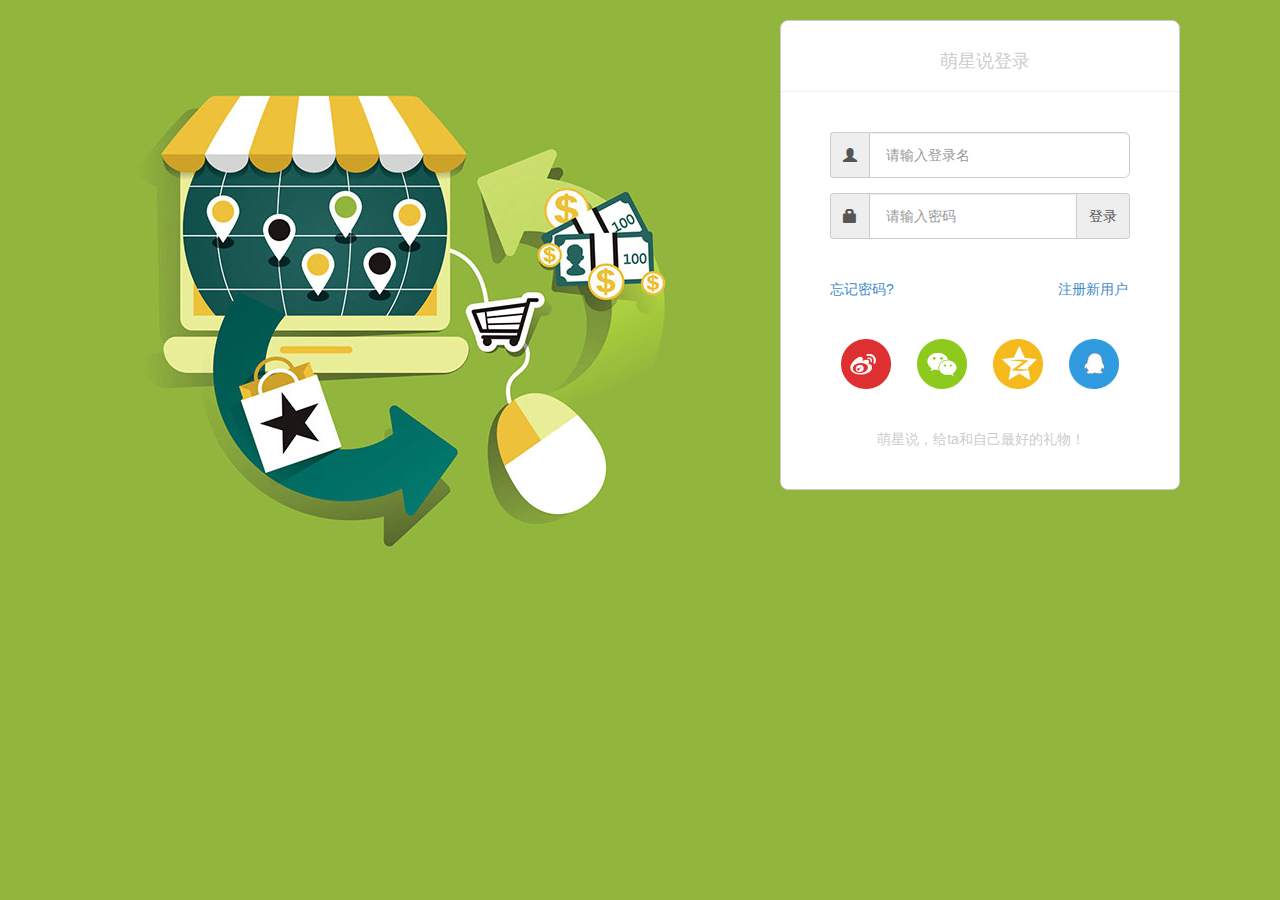
<file: login.html>
<!DOCTYPE html>
<html lang="en">
<head>
	<meta charset="UTF-8">
	<title>萌星说-登陆</title>
	<link rel="stylesheet" href="static/css/bootstrap.min.css"/>
	<link rel="stylesheet" href="static/css/login.css"/>
</head>
<body>
	<div id="login">
		<p class="login_header">萌星说登录</p  >
		<hr/>
		<form>
			<div class="form-group">
				<div class="input-group">
					<div class="input-group-addon"><span class="glyphicon glyphicon-user"></span></div>
					<input type="text" class="form-control input-lg" placeholder="请输入登录名"/>
				</div>
			</div>
		
			<div class="form-group">
				<div class="input-group">
					<div class="input-group-addon"><span class="glyphicon glyphicon-lock"></span></div>
					<input type="password" class="form-control input-lg" placeholder="请输入密码"/>
					<div class="btn btn-success btn-lg input-group-addon js-longinbtn">登录</div>
				</div>
			</div>
			<div class="alert alert-danger login_danger">
				登录名或密码错误，请重新输入！
			</div>
		</form>
		<div class="login_link">
			<a href="#" style="margin:0">忘记密码?</a>
			<a href="register.html" style="margin:0 0 0 160px">注册新用户</a>
		</div>
		<div class="login_other">
			<a href="#"><img src="static/img/index/weibo.jpg"/></a>
			<a href="#"><img src="static/img/index/weixin.jpg"/></a>
			<a href="#"><img src="static/img/index/kongjian.jpg"/></a>
			<a href="#"><img src="static/img/index/qq.jpg"/></a>
		</div>
	     <p class="login_footer">
	     	萌星说，给ta和自己最好的礼物！
	     </p>
	    <script src="static/js/iframe/jquery.js"></script>
		<script src="static/js/iframe/bootstrap.min.js"></script>
		<script src="static/js/ip.js"></script>
	     <script>
	     	$(function(){
	     		$(".js-longinbtn").on("click",function(){
	     			$.ajax({
		     			url:_ip+"/api/LoginMe",
		     			dataType :"json",
		     			type:'get',
		     			data:{"userName":'gaorui',"userPwd":'123456'},
		     			success:function(data){
		     				if(data.code==1){
		     					location.href = './index.html';
		     				}
		     			},
		     			error:function(data){
		     			}
		     		})
	     		})
	     	})
	     </script>
</body>
</html>
</file>
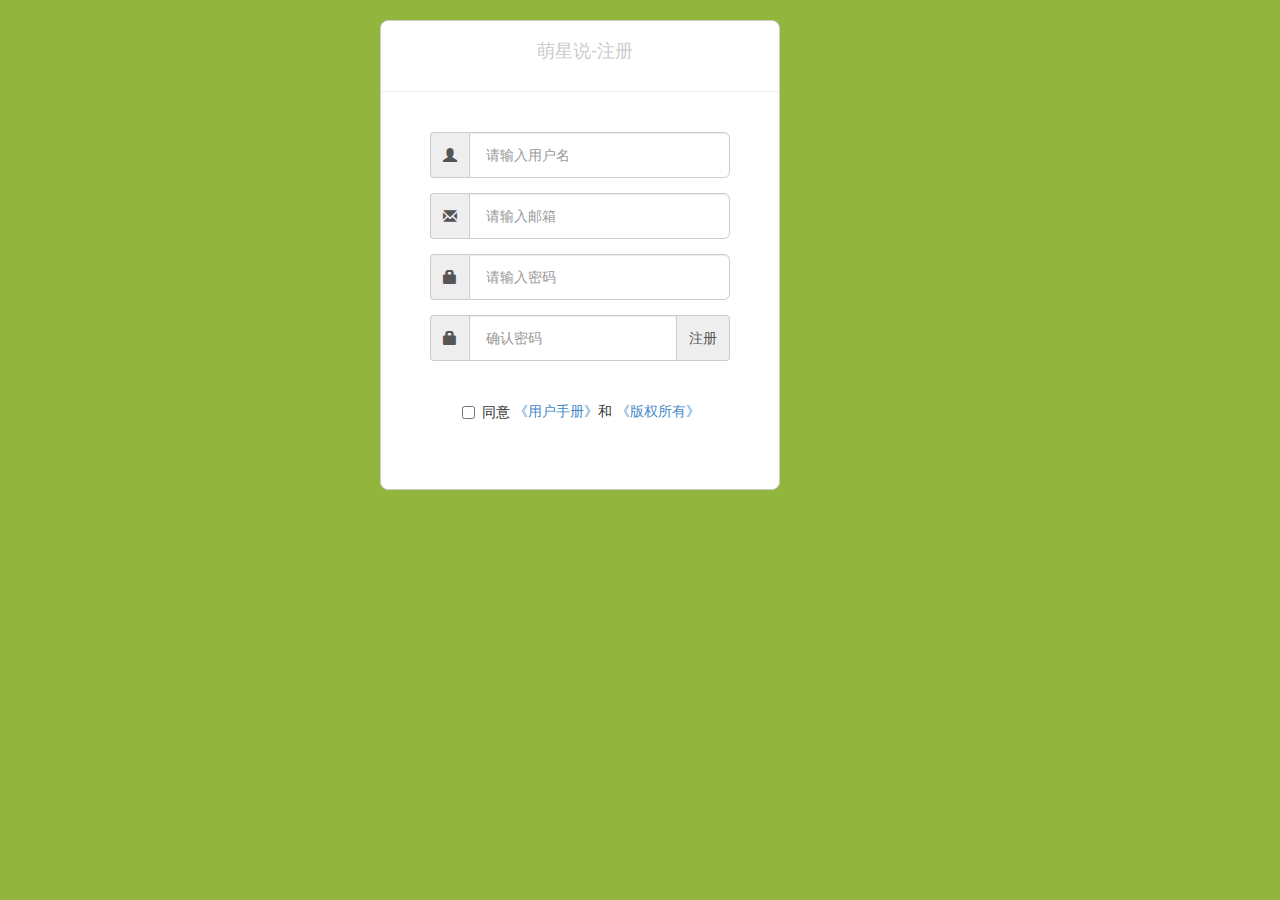
<file: register.html>
<!DOCTYPE html>
<html lang="en">
<head>
	<meta charset="UTF-8">
	<title>萌星说-注册</title>
	<link rel="stylesheet" href="static/css/bootstrap.min.css"/>
	<link rel="stylesheet" href="static/css/register.css"/>
</head>
<body>
	<div id="register">
		<p class="register_header">萌星说-注册</p>
		<hr/>
		<form>
			<div class="form-group" style="position:relative">
				<div class="input-group">
					<div class="input-group-addon"><span class="glyphicon glyphicon-user"></span></div>
					<input type="text" class="form-control input-lg" placeholder="请输入用户名"/>
				</div>
				<span class="glyphicon glyphicon-ok register_usersuc"></span>
				<div class="register_userinfo alert alert-info" role="alert">
					4~20位，由汉字、字母、数字、下划线组成
				</div>
				<div class="register_userdanger alert alert-danger" role="alert">
					用户名格式错误，请重新输入！
				</div>
			</div>

			<div class="form-group">
				<div class="input-group">
					<div class="input-group-addon"><span class="glyphicon glyphicon-envelope"></span></div>
					<input type="email" class="form-control input-lg" placeholder="请输入邮箱"/>
				</div>
				<span class="glyphicon glyphicon-ok register_emailsuc"></span>
				<div class="register_emailinfo alert alert-info" role="alert">
					请输入常用的电子邮箱
				</div>
				<div class="register_emaildanger alert alert-danger" role="alert">
					电子邮箱格式错误，请重新输入！
				</div>
			</div>
		
			<div class="form-group">
				<div class="input-group">
					<div class="input-group-addon"><span class="glyphicon glyphicon-lock"></span></div>
					<input type="password" class="form-control input-lg" placeholder="请输入密码"/>
				</div>
				<span class="glyphicon glyphicon-ok register_passsuc"></span>
				<div class="register_passinfo alert alert-info" role="alert">
					6~18位，由数字、字母、下划线任意两种组合
				</div>
				<div class="register_passdanger alert alert-danger" role="alert">
					密码格式错误，请重新输入！
				</div>
			</div>

			<div class="form-group">
				<div class="input-group">
					<div class="input-group-addon"><span class="glyphicon glyphicon-lock"></span></div>
					<input type="pessword" class="form-control input-lg" placeholder="确认密码"/>
					<div class="btn btn-success btn-lg input-group-addon js-regbtn">注册</div>
				</div>
				<div class="register_notepassdanger alert alert-danger" role="alert">
					密码不一致，请重新输入！
				</div>
			</div>
		</form>

	             <p class="register_footer">
	             	<label class="checkbox-inline">
	             		<input type="checkbox"/>同意 
	             	</label>

	             	<a href="#" data-toggle="tooltip" title="萌星《用户手册》">《用户手册》</a>和
	             	<a href="#" data-toggle="tooltip" title="萌星《版权所有》">《版权所有》</a>
	             </p>

	</div>
	<script src="static/js/iframe/jquery.js"></script>
	<script src="static/js/iframe/bootstrap.min.js"></script>
	<script src="static/js/ip.js"></script>
	 <script>
     	$(function(){
     		$(".js-regbtn").on("click",function(){
     			$.ajax({
	     			url:_ip+"/api/Registered?MemberNum=gaorui1&MemberPWD=123456&MemberSex=1&RealName=gaorui&Address=cqupt&Email=cqupt_gr@gamail.com&WeChat=adsda&Tel=1&RegistDate=111&IdentityNum=1&ImageUrl=1",
	     			dataType :"json",
	     			type:'get',
	     			success:function(data){
     					if(data.code==1){
	     					location.href = './index.html';
	     				}
	     			},
	     			error:function(data){
	     			}
	     		})
     		})
     	})
	</script>
</body>
</html>
</file>
<file: static/css/login.css>
body,#login{
	margin:0px;
	padding:0px;
}
body{
	background:url(../img/index/login_bg.jpg) no-repeat 100px 0px;
	background-color:#92B53D;
}
a:focus{
	outline:none;
}
#login{
	position:absolute;
	top:20px;
	right:100px;
	width:400px;
	height:470px;
	border:1px solid #ccc;
	border-radius:8px;
	background:#FFFFFF;
}
.login_header{
	height:60px;
	line-height:60px;
	color:#ccc;
	font-size:18px;
	font-family:;
	margin:10px 0 0 10px;
	text-align:center;
}
#login hr{
	margin:0;
}
#login form{
	width:300px;
	margin:40px auto;
}
#login form input{
	font-size:14px;
	color:#999;
}
.login_link{
	width:300px;
	margin:20px auto;
}
.login_link a{
	text-decoration:none;
}
.login_link a:hover{
	text-decoration:underline;
}
.login_other{
	width:300px;
	margin:40px auto;
}
.login_other a{
	text-decoration:none;
}
.login_other a img{
	width:50px;
	height:50px;
	margin:0 11px 0px 11px;
}
.login_other a img:hover{
	opacity:0.8;
	filter:alpha(opacity = 80);
}
.login_footer{
	width:400px;
	text-align:center;
	font-size:14px;
	font-weight:normal;
	color:#ccc;
}
#login .login_danger{
	margin:5px 0 5px 0;
	width:300px;
	height:40px;
	padding:8px 0 5px 0;
	text-align:center;
	font-size:13px;
	display:none;
}
</file>
<file: static/css/register.css>
body,#login{
	margin:0px;
	padding:0px;
}
body{
	/*background:url(../img/index/login_bg.jpg) no-repeat 100px 0px;*/
	background-color:#92B53D;
}
#register a:focus{
	outline:none;
}
#register{
	position:absolute;
	top:20px;
	right:500px;
	width:400px;
	height:470px;
	border:1px solid #ccc;
	border-radius:8px;
	background:#FFFFFF;
}
#register .register_header{
	height:40px;
	line-height:40px;
	color:#ccc;
	font-size:18px;
	font-family:;
	margin:10px 0 0 10px;
	text-align: center;
}

#register form{
	width:300px;
	margin:40px auto;
}
#register form input{
	font-size:14px;
	color:#999;
}


.register_footer{
	width:400px;
	text-align:center;
	font-size:14px;
	font-weight:normal;
	color:#333;
	margin:30px 0 50px 0;
}

.register_footer input,.register_footer a{
	font-weight:normal;
}
/*输入框提示*/
#register .register_userinfo,#register .register_userdanger,
#register .register_emailinfo,#register .register_emaildanger,
#register .register_passinfo,#register .register_passdanger,
#register .register_notepassdanger{
	margin:5px 0 5px 0;
	width:300px;
	height:40px;
	padding:8px 0 5px 0;
	text-align:center;
	font-size:13px;
	display:none;
}
/*输入框正确提示*/
#register .register_usersuc,#register .register_emailsuc,
#register .register_passsuc{	
	position: absolute;
	z-index: 100;
	color:green;
	display:none;
}
#register .register_usersuc{
	top: 15px;
	left: 270px;
}
#register .register_emailsuc{
	left: 320px;
	top: 186px;
}
#register .register_passsuc{
	left: 321px;
	top: 247px;
}
</file>
